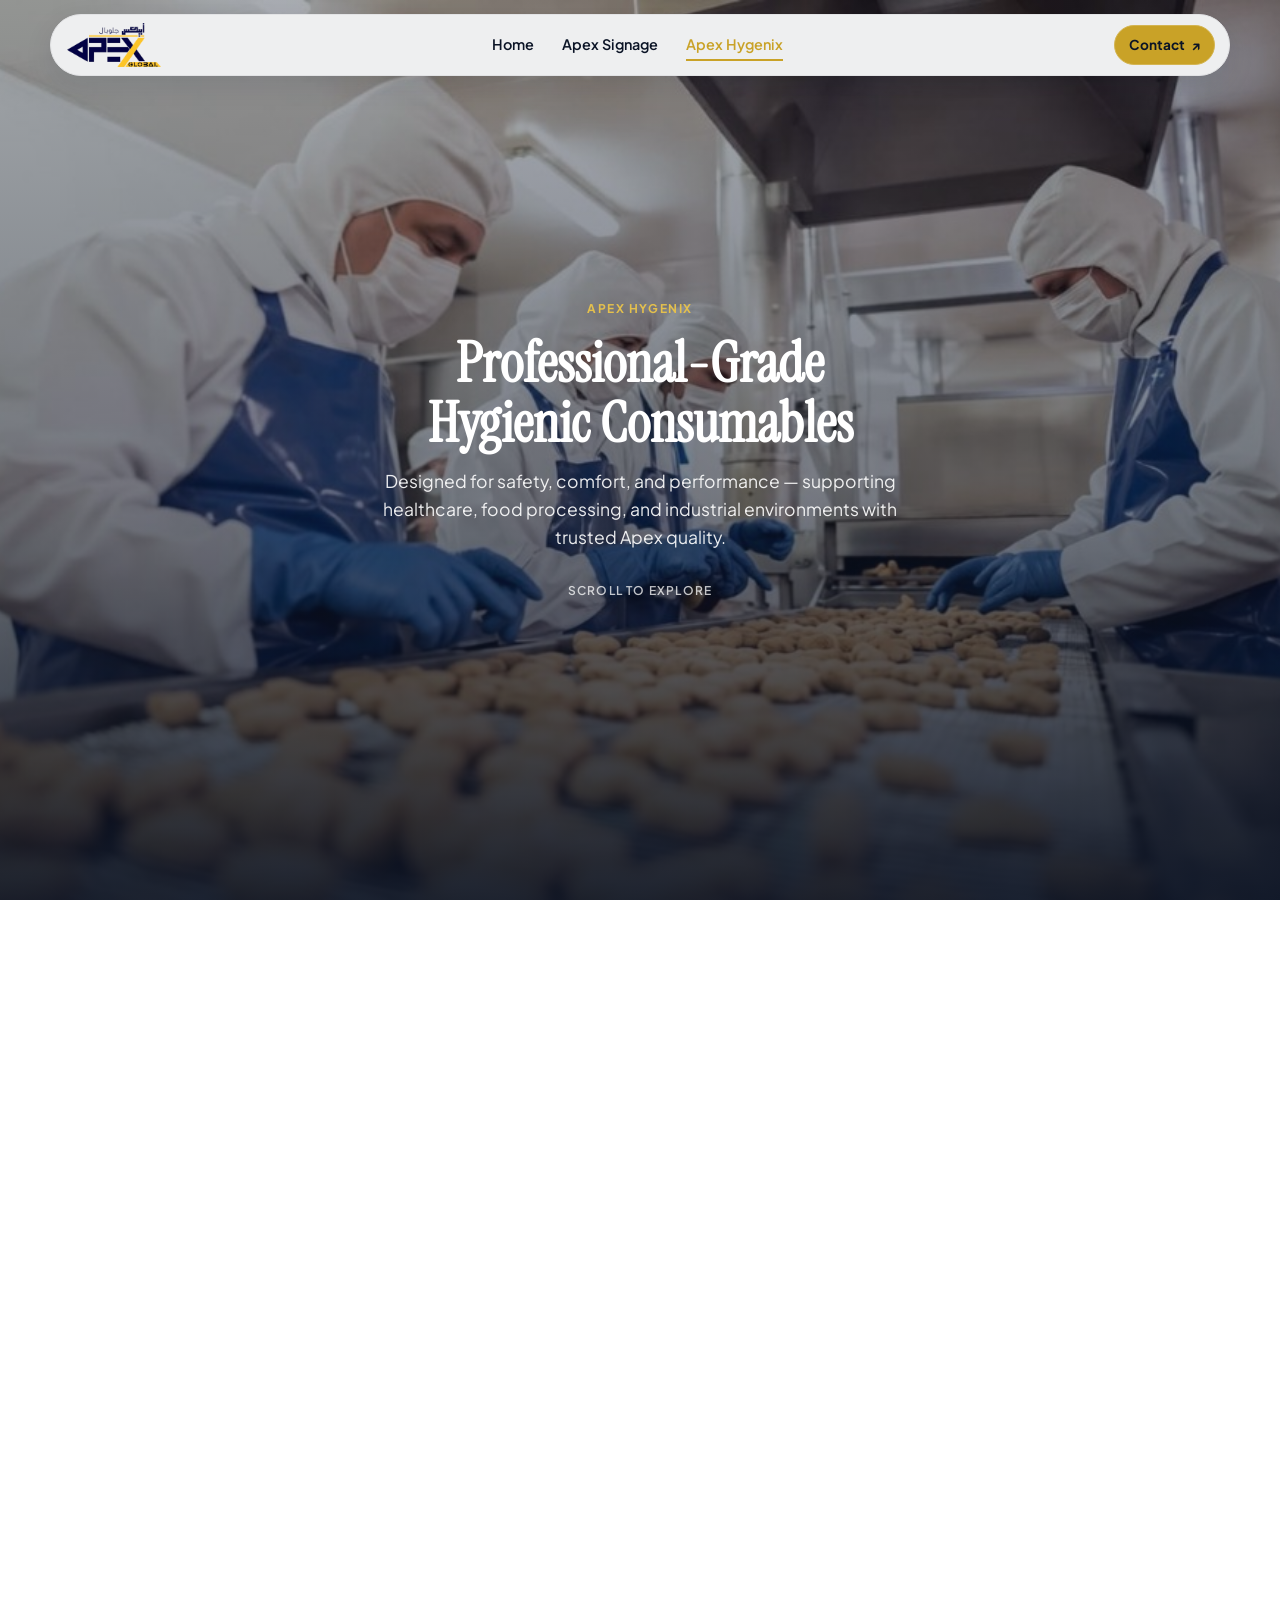
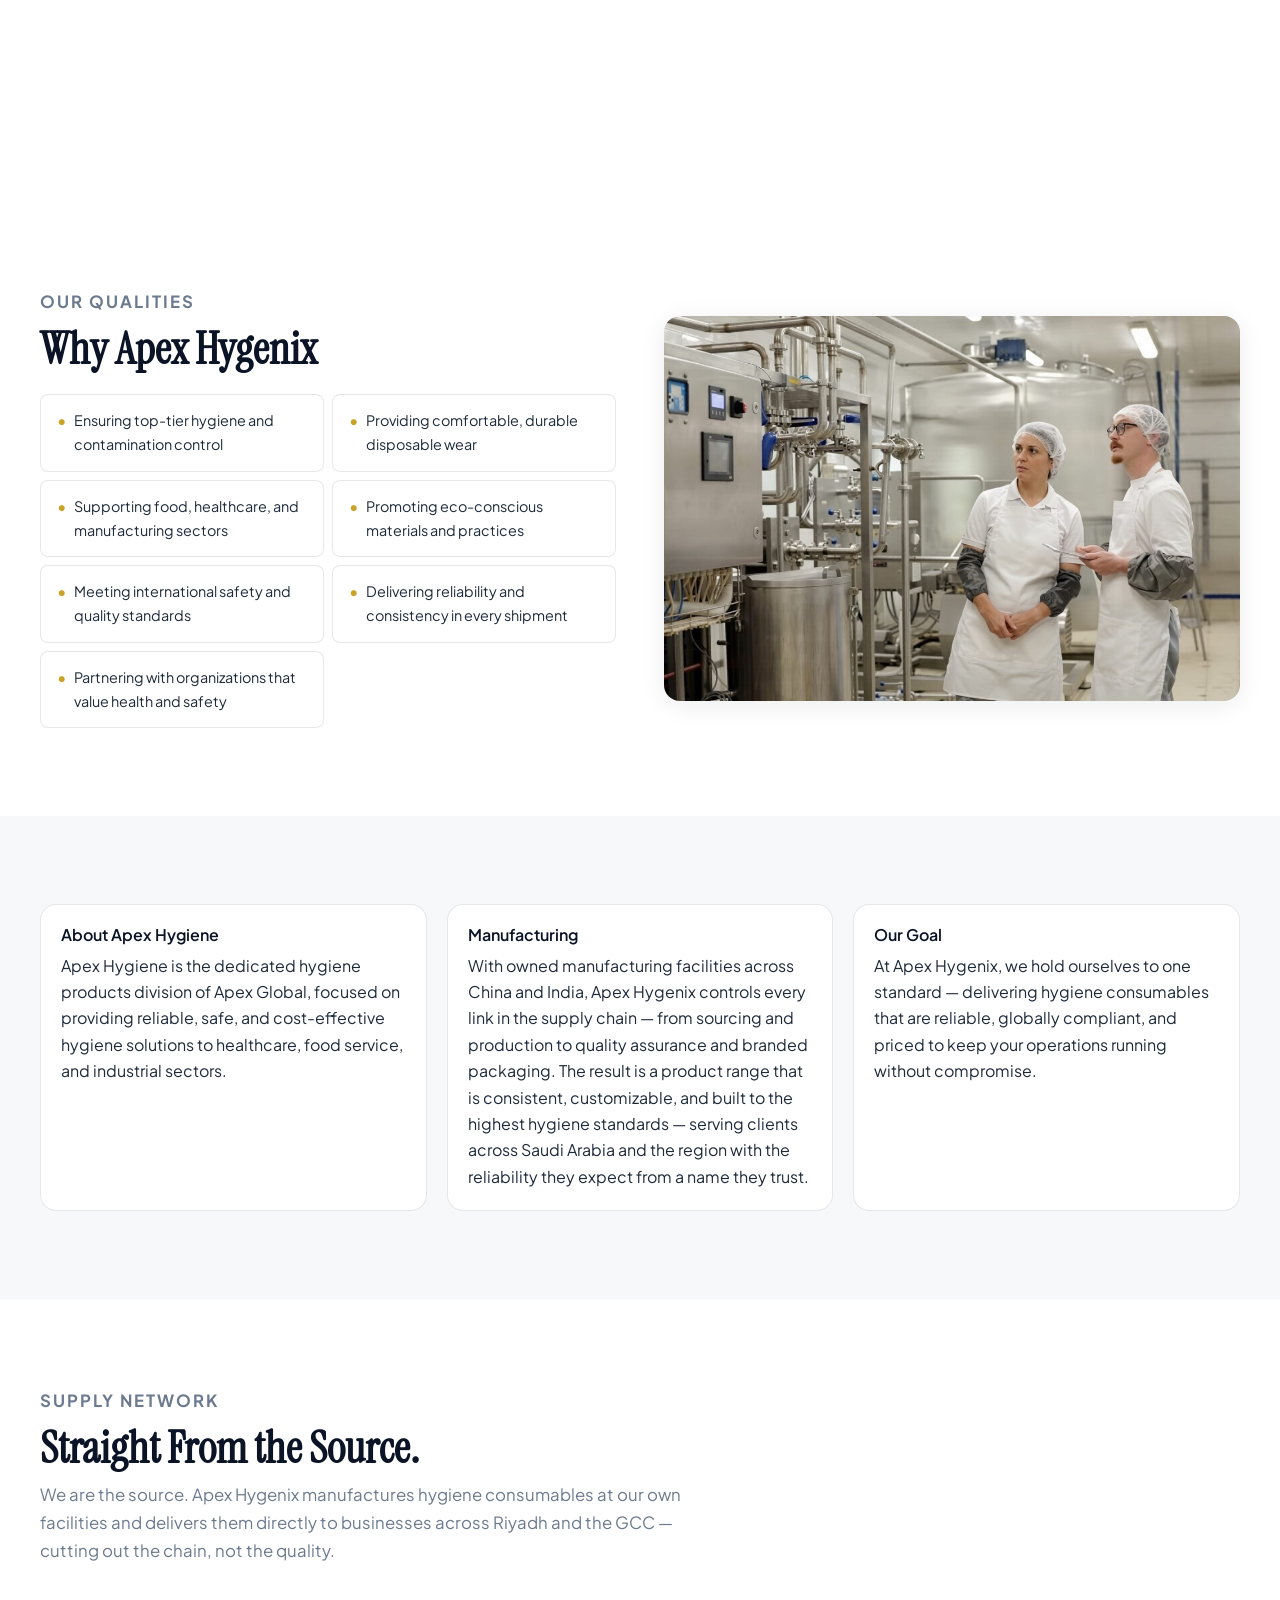
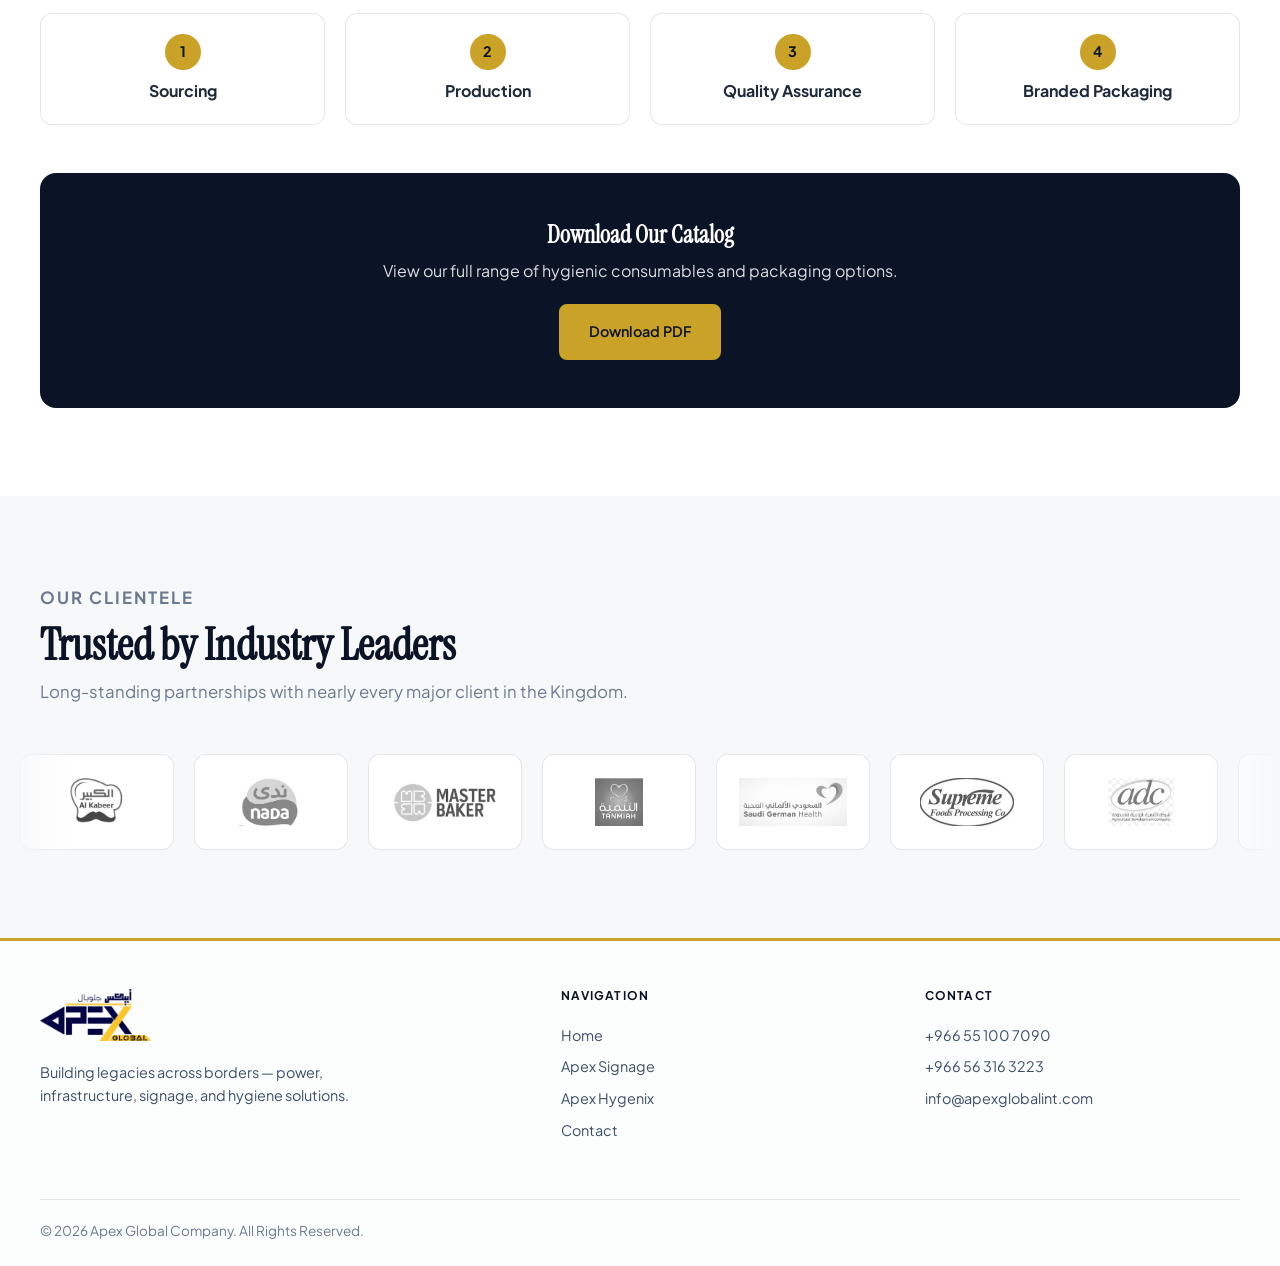
<file: hygenix.html>
<!DOCTYPE html>
<html lang="en">
<head>
  <meta charset="UTF-8">
  <meta name="viewport" content="width=device-width, initial-scale=1.0">
  <meta name="description" content="Apex Hygenix — Professional-grade hygienic consumables for healthcare, food processing, and industrial environments.">
  <title>Apex Hygenix — Apex Global</title>
  <link rel="icon" href="assets/brand/Logo-512-x-512-150x150.png" type="image/png">
  <link rel="preconnect" href="https://fonts.googleapis.com">
  <link rel="preconnect" href="https://fonts.gstatic.com" crossorigin>
  <link href="https://fonts.googleapis.com/css2?family=Instrument+Serif:ital@0;1&family=Plus+Jakarta+Sans:wght@400;500;600;700&display=swap" rel="stylesheet">
  <link rel="stylesheet" href="css/variables.css">
  <link rel="stylesheet" href="css/base.css">
  <link rel="stylesheet" href="css/components.css">
  <link rel="stylesheet" href="css/animations.css">
  <link rel="stylesheet" href="css/pages.css">
  <link rel="stylesheet" href="css/hero-transition.css">
</head>
<body data-page="hygenix">
  <a href="#main" class="skip-link">Skip to content</a>

  <header class="site-header" id="siteHeader">
    <div class="site-header__pill">
      <div class="site-header__pill-inner">
        <a href="index.html" class="logo" aria-label="Apex Global home">
          <img src="assets/brand/logo-transparent.png" alt="Apex Global" width="300" height="300">
        </a>
        <nav class="nav-desktop" aria-label="Main navigation">
          <a href="index.html" data-nav="home">Home</a>
          <a href="signage.html" data-nav="signage">Apex Signage</a>
          <a href="hygenix.html" data-nav="hygenix">Apex Hygenix</a>
        </nav>
        <a href="index.html#contact" class="header-cta">Contact <span aria-hidden="true">↗</span></a>
        <button class="nav-toggle" aria-label="Open menu" aria-expanded="false" aria-controls="mobile-nav">
          <span></span><span></span><span></span>
        </button>
      </div>
    </div>
    <nav id="mobile-nav" class="nav-mobile" aria-label="Mobile navigation">
      <a href="index.html" data-nav="home">Home</a>
      <a href="signage.html" data-nav="signage">Apex Signage</a>
      <a href="hygenix.html" data-nav="hygenix">Apex Hygenix</a>
      <a href="index.html#contact" data-nav="contact">Contact</a>
    </nav>
  </header>

  <main id="main">
    <div class="transition-root" id="transitionRoot">
      <div class="hero-stage">
        <section class="hero-scroll hero-scroll--image" aria-label="Introduction">
          <div class="hero-scroll__bg">
            <img src="assets/home/hygenix-division-1.png" alt="Apex Hygenix food processing hygiene">
          </div>
          <div class="hero-scroll__scrim" aria-hidden="true"></div>
          <div class="hero-scroll__inner">
            <p class="eyebrow hero-scroll__eyebrow">Apex Hygenix</p>
            <h1>Professional-Grade Hygienic Consumables</h1>
            <p class="hero-scroll__lead">Designed for safety, comfort, and performance — supporting healthcare, food processing, and industrial environments with trusted Apex quality.</p>
            <p class="hero-scroll__hint">Scroll to explore</p>
          </div>
        </section>
        <section class="section-two-overlay" aria-label="Our qualities preview">
          <div id="overlayInner" class="section-two-overlay__inner">
            <p class="eyebrow section-two-overlay__eyebrow">Our Qualities</p>
            <h2>
              <span class="overlay-reveal-line"><span class="overlay-reveal-text" style="--line-delay: 0ms">Why Apex Hygenix.</span></span>
            </h2>
            <p class="section-two-overlay__description">
              <span class="overlay-reveal-line"><span class="overlay-reveal-text" style="--line-delay: 80ms">Top-tier hygiene, durable disposable wear, and reliable supply for healthcare, food, and manufacturing sectors.</span></span>
            </p>
            <a href="#qualities" class="section-two-overlay__cta btn btn--primary">
              Explore our qualities <span aria-hidden="true">↓</span>
            </a>
          </div>
        </section>
      </div>
    </div>

    <section class="section" id="qualities">
      <div class="container">
        <div class="content-split">
          <div class="reveal">
            <header class="section-header" style="margin-bottom:var(--space-group);">
              <p class="eyebrow">Our Qualities</p>
              <h2>Why Apex Hygenix</h2>
            </header>
            <ul class="qualities-grid">
              <li>Ensuring top-tier hygiene and contamination control</li>
              <li>Providing comfortable, durable disposable wear</li>
              <li>Supporting food, healthcare, and manufacturing sectors</li>
              <li>Promoting eco-conscious materials and practices</li>
              <li>Meeting international safety and quality standards</li>
              <li>Delivering reliability and consistency in every shipment</li>
              <li>Partnering with organizations that value health and safety</li>
            </ul>
          </div>
          <div class="reveal">
            <img src="assets/home/hygenix-division-3.png" alt="Hygiene quality control in food manufacturing">
          </div>
        </div>
      </div>
    </section>

    <section class="section section--alt">
      <div class="container">
        <div class="info-cards reveal-stagger">
          <article class="info-card">
            <h3>About Apex Hygiene</h3>
            <p>Apex Hygiene is the dedicated hygiene products division of Apex Global, focused on providing reliable, safe, and cost-effective hygiene solutions to healthcare, food service, and industrial sectors.</p>
          </article>
          <article class="info-card">
            <h3>Manufacturing</h3>
            <p>With owned manufacturing facilities across China and India, Apex Hygenix controls every link in the supply chain — from sourcing and production to quality assurance and branded packaging. The result is a product range that is consistent, customizable, and built to the highest hygiene standards — serving clients across Saudi Arabia and the region with the reliability they expect from a name they trust.</p>
          </article>
          <article class="info-card">
            <h3>Our Goal</h3>
            <p>At Apex Hygenix, we hold ourselves to one standard — delivering hygiene consumables that are reliable, globally compliant, and priced to keep your operations running without compromise.</p>
          </article>
        </div>
      </div>
    </section>

    <section class="section">
      <div class="container reveal">
        <header class="section-header">
          <p class="eyebrow">Supply Network</p>
          <h2>Straight From the Source.</h2>
          <p>We are the source. Apex Hygenix manufactures hygiene consumables at our own facilities and delivers them directly to businesses across Riyadh and the GCC — cutting out the chain, not the quality.</p>
        </header>
        <div class="supply-steps">
          <div class="supply-step">
            <div class="step-num">1</div>
            <strong>Sourcing</strong>
          </div>
          <div class="supply-step">
            <div class="step-num">2</div>
            <strong>Production</strong>
          </div>
          <div class="supply-step">
            <div class="step-num">3</div>
            <strong>Quality Assurance</strong>
          </div>
          <div class="supply-step">
            <div class="step-num">4</div>
            <strong>Branded Packaging</strong>
          </div>
        </div>

        <div class="cta-banner" style="margin-top:var(--space-block);">
          <h3>Download Our Catalog</h3>
          <p>View our full range of hygienic consumables and packaging options.</p>
          <a href="assets/hygenix/Apex-Global-HYGENIC-CONSUMABLES-Catalogue-F4_compressed-1.pdf" class="btn btn--primary" target="_blank" rel="noopener">Download PDF</a>
        </div>
      </div>
    </section>

    <section class="section section--alt" id="clientele">
      <div class="container">
        <header class="section-header reveal">
          <p class="eyebrow">Our Clientele</p>
          <h2>Trusted by Industry Leaders</h2>
          <p>Long-standing partnerships with nearly every major client in the Kingdom.</p>
        </header>
      </div>
      <div class="clients-carousel">
        <div id="clients-grid" class="clients-carousel__track" aria-label="Client logos"></div>
      </div>
    </section>
  </main>

  <footer class="site-footer">
    <div class="container">
      <div class="footer-grid">
        <div class="footer-brand">
          <img src="assets/brand/logo-transparent.png" alt="Apex Global">
          <p>Building legacies across borders — power, infrastructure, signage, and hygiene solutions.</p>
        </div>
        <div class="footer-col">
          <h4>Navigation</h4>
          <a href="index.html">Home</a>
          <a href="signage.html">Apex Signage</a>
          <a href="hygenix.html">Apex Hygenix</a>
          <a href="index.html#contact">Contact</a>
        </div>
        <div class="footer-col">
          <h4>Contact</h4>
          <a href="tel:+966551007090">+966 55 100 7090</a>
          <a href="tel:+966563163223">+966 56 316 3223</a>
          <a href="mailto:info@apexglobalint.com">info@apexglobalint.com</a>
        </div>
      </div>
      <div class="footer-bottom">
        <p>&copy; 2026 Apex Global Company. All Rights Reserved.</p>
      </div>
    </div>
  </footer>

  <button class="scroll-top" aria-label="Scroll to top">↑</button>
  <script src="js/clients.js"></script>
  <script src="js/hero-transition.js"></script>
  <script src="js/main.js"></script>
</body>
</html>
</file>
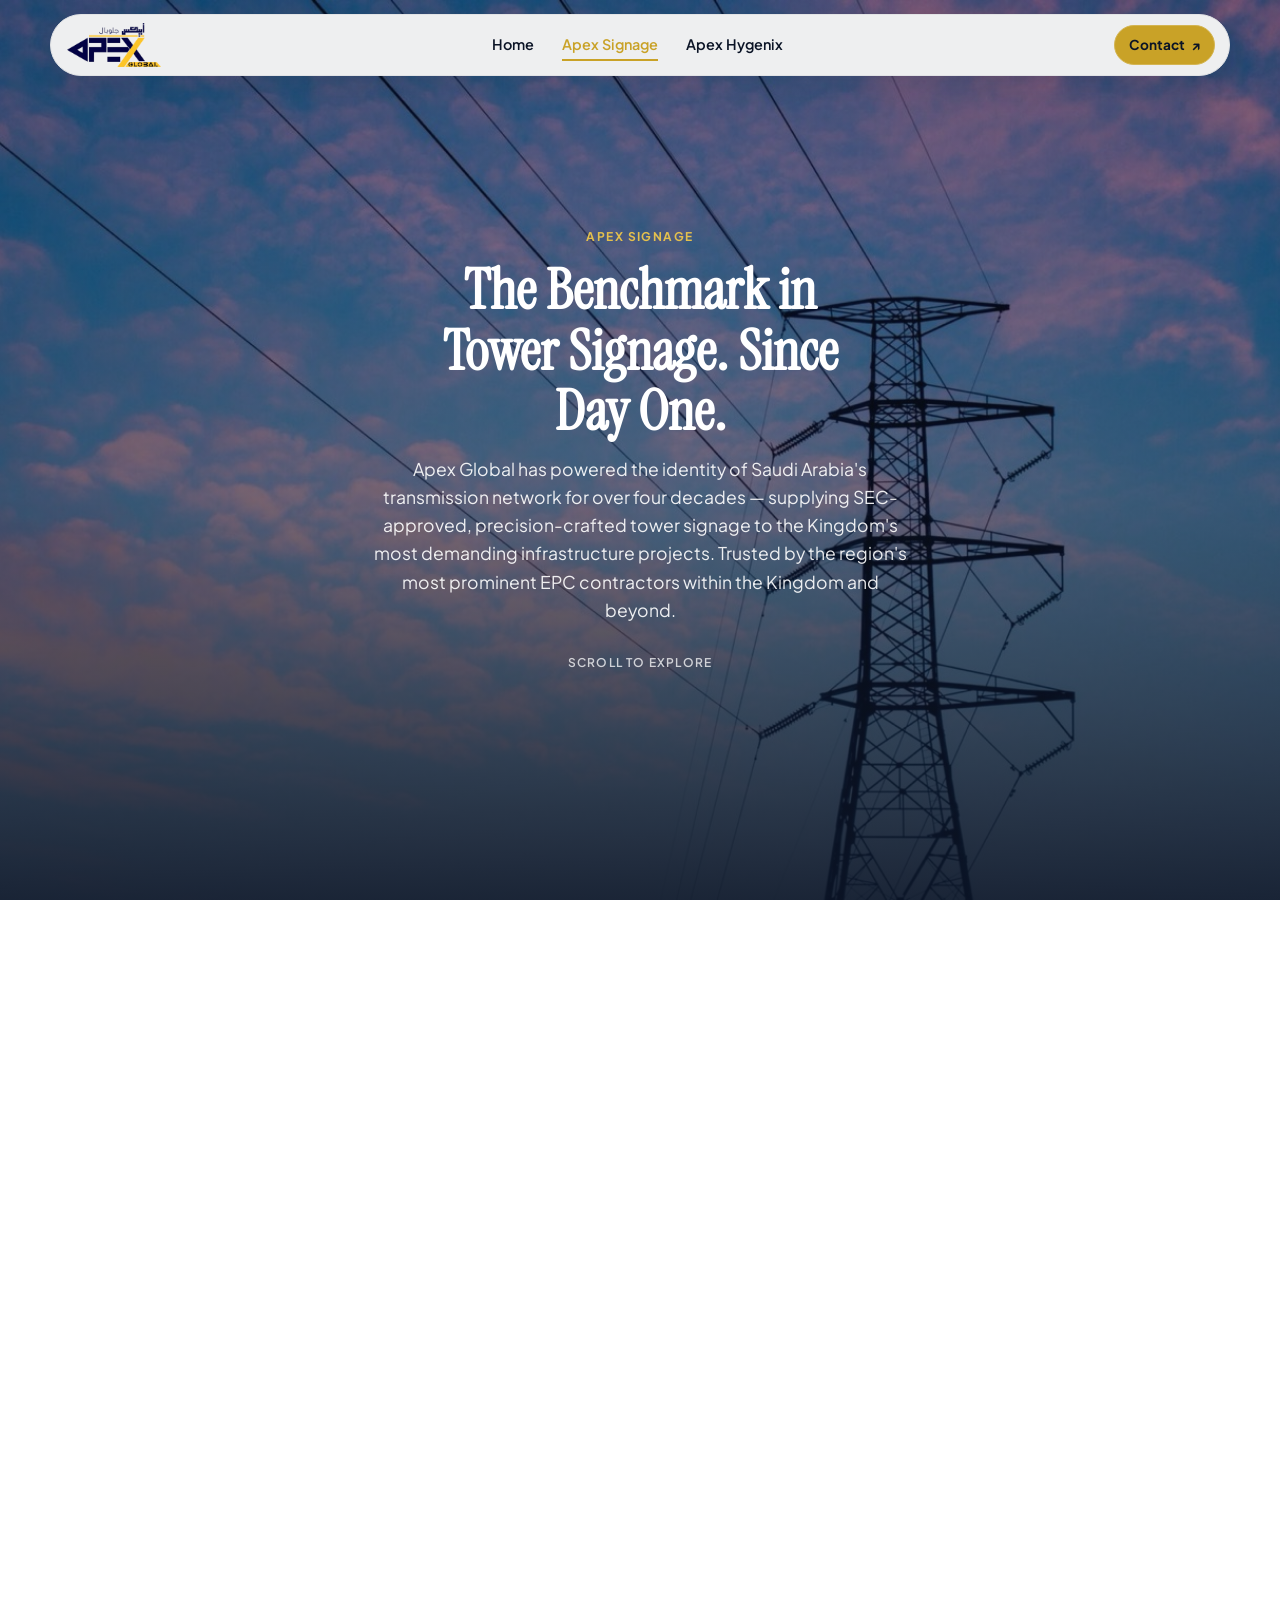
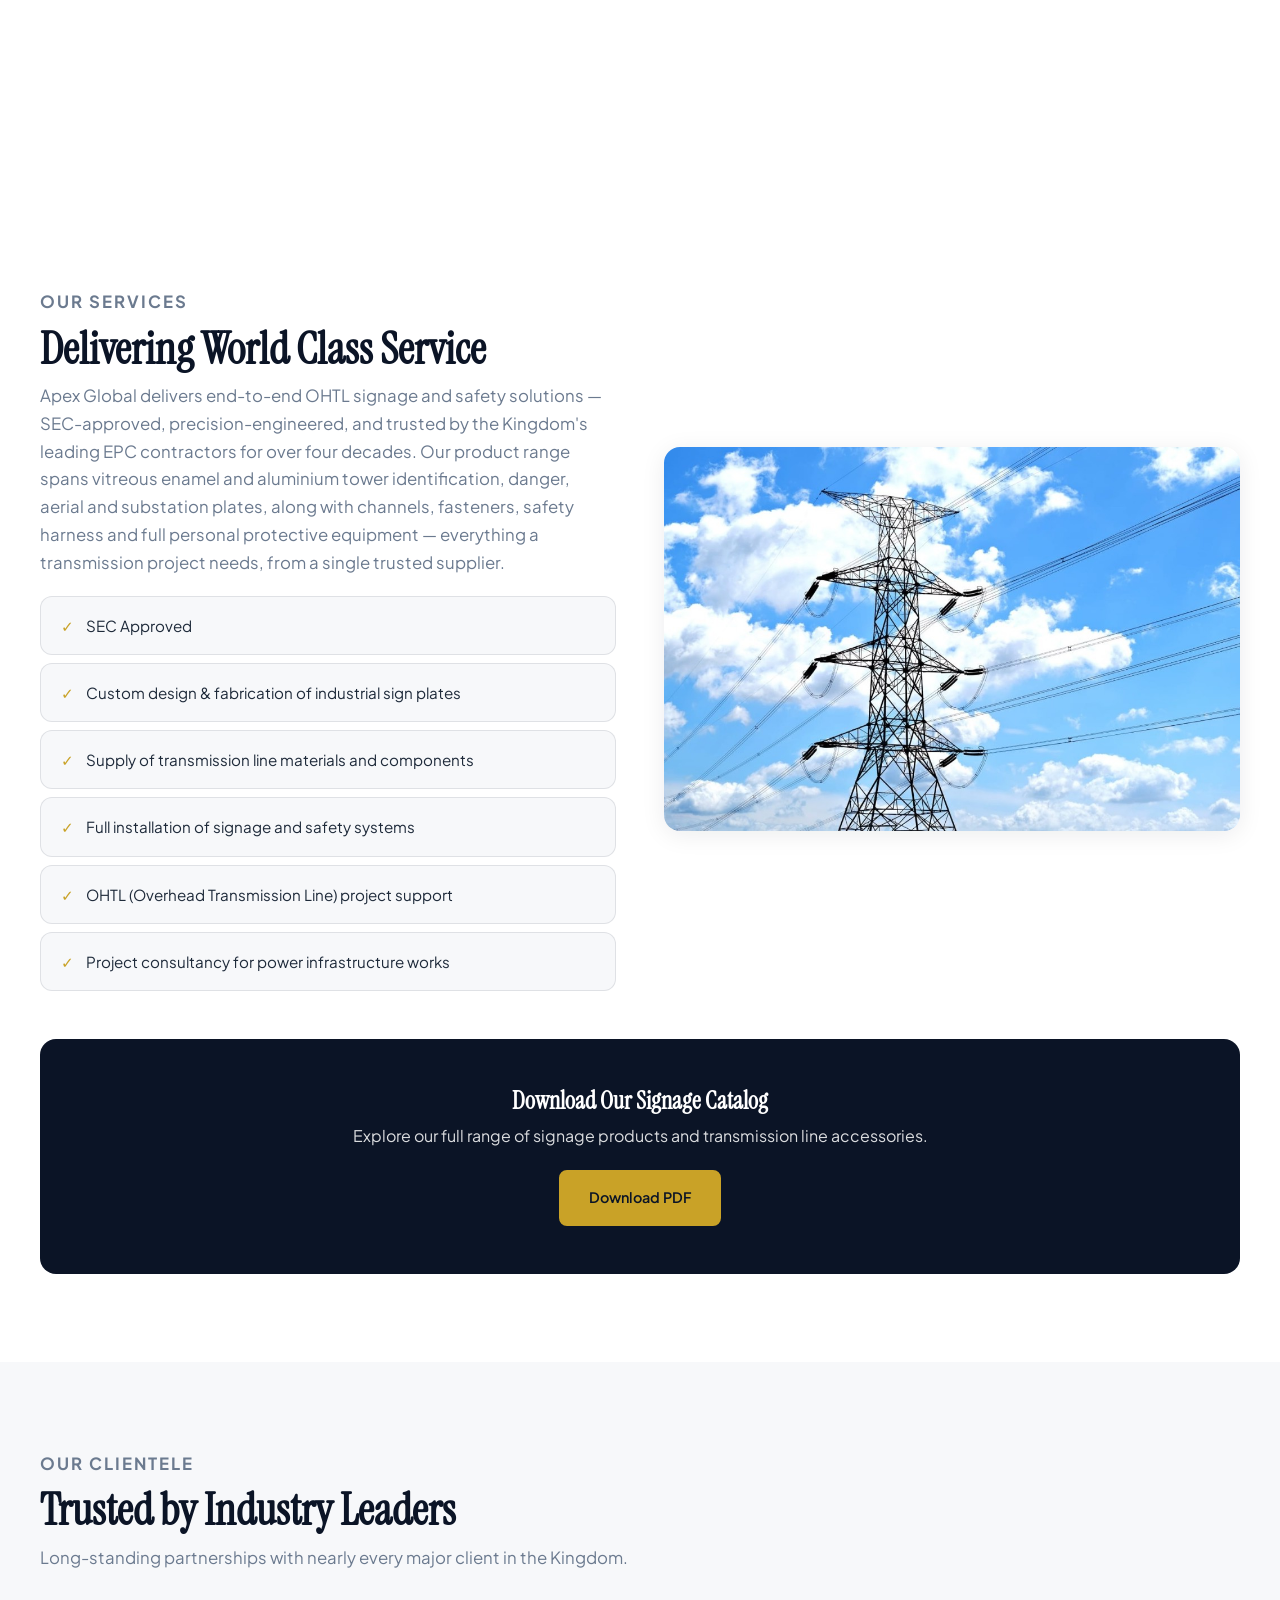
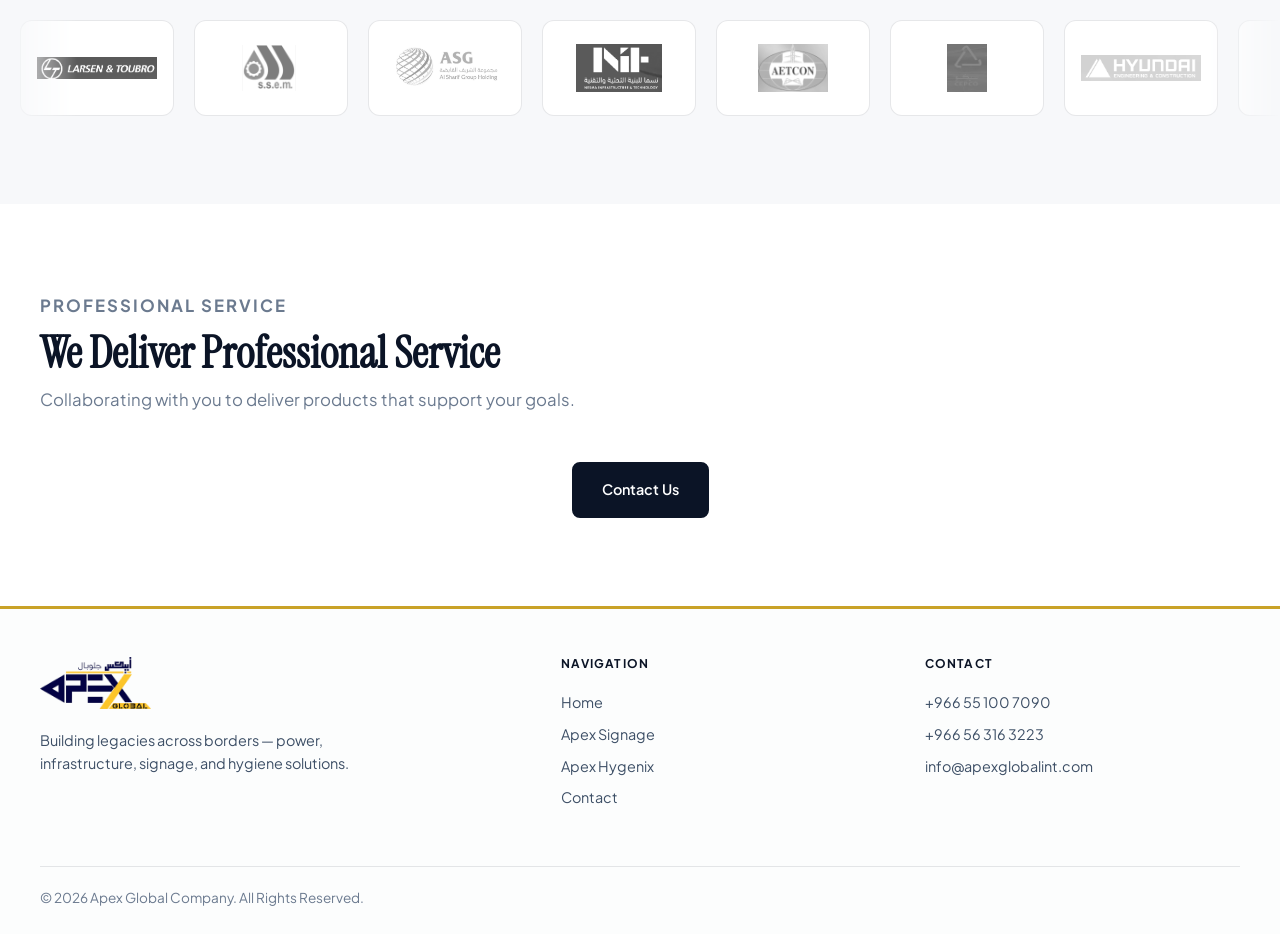
<file: signage.html>
<!DOCTYPE html>
<html lang="en">
<head>
  <meta charset="UTF-8">
  <meta name="viewport" content="width=device-width, initial-scale=1.0">
  <meta name="description" content="Apex Signage — Trusted corporate signage and transmission line solutions across Saudi Arabia.">
  <title>Apex Signage — Apex Global</title>
  <link rel="icon" href="assets/brand/Logo-512-x-512-150x150.png" type="image/png">
  <link rel="preconnect" href="https://fonts.googleapis.com">
  <link rel="preconnect" href="https://fonts.gstatic.com" crossorigin>
  <link href="https://fonts.googleapis.com/css2?family=Instrument+Serif:ital@0;1&family=Plus+Jakarta+Sans:wght@400;500;600;700&display=swap" rel="stylesheet">
  <link rel="stylesheet" href="css/variables.css">
  <link rel="stylesheet" href="css/base.css">
  <link rel="stylesheet" href="css/components.css">
  <link rel="stylesheet" href="css/animations.css">
  <link rel="stylesheet" href="css/pages.css">
  <link rel="stylesheet" href="css/hero-transition.css">
</head>
<body data-page="signage">
  <a href="#main" class="skip-link">Skip to content</a>

  <header class="site-header" id="siteHeader">
    <div class="site-header__pill">
      <div class="site-header__pill-inner">
        <a href="index.html" class="logo" aria-label="Apex Global home">
          <img src="assets/brand/logo-transparent.png" alt="Apex Global" width="300" height="300">
        </a>
        <nav class="nav-desktop" aria-label="Main navigation">
          <a href="index.html" data-nav="home">Home</a>
          <a href="signage.html" data-nav="signage">Apex Signage</a>
          <a href="hygenix.html" data-nav="hygenix">Apex Hygenix</a>
        </nav>
        <a href="index.html#contact" class="header-cta">Contact <span aria-hidden="true">↗</span></a>
        <button class="nav-toggle" aria-label="Open menu" aria-expanded="false" aria-controls="mobile-nav">
          <span></span><span></span><span></span>
        </button>
      </div>
    </div>
    <nav id="mobile-nav" class="nav-mobile" aria-label="Mobile navigation">
      <a href="index.html" data-nav="home">Home</a>
      <a href="signage.html" data-nav="signage">Apex Signage</a>
      <a href="hygenix.html" data-nav="hygenix">Apex Hygenix</a>
      <a href="index.html#contact" data-nav="contact">Contact</a>
    </nav>
  </header>

  <main id="main">
    <div class="transition-root" id="transitionRoot">
      <div class="hero-stage">
        <section class="hero-scroll hero-scroll--image" aria-label="Introduction">
          <div class="hero-scroll__bg">
            <img src="assets/home/signage-hero.jpeg" alt="Industrial power infrastructure">
          </div>
          <div class="hero-scroll__scrim" aria-hidden="true"></div>
          <div class="hero-scroll__inner">
            <p class="eyebrow hero-scroll__eyebrow">Apex Signage</p>
            <h1>The Benchmark in Tower Signage. Since Day One.</h1>
            <p class="hero-scroll__lead">Apex Global has powered the identity of Saudi Arabia's transmission network for over four decades — supplying SEC-approved, precision-crafted tower signage to the Kingdom's most demanding infrastructure projects. Trusted by the region's most prominent EPC contractors within the Kingdom and beyond.</p>
            <p class="hero-scroll__hint">Scroll to explore</p>
          </div>
        </section>
        <section class="section-two-overlay" aria-label="Our services preview">
          <div id="overlayInner" class="section-two-overlay__inner">
            <p class="eyebrow section-two-overlay__eyebrow">Our Services</p>
            <h2>
              <span class="overlay-reveal-line"><span class="overlay-reveal-text" style="--line-delay: 0ms">Delivering world class service.</span></span>
            </h2>
            <p class="section-two-overlay__description">
              <span class="overlay-reveal-line"><span class="overlay-reveal-text" style="--line-delay: 80ms">End-to-end industrial solutions — from custom signage and transmission materials to full OHTL support and consultancy.</span></span>
            </p>
            <a href="#services" class="section-two-overlay__cta btn btn--primary">
              Explore our services <span aria-hidden="true">↓</span>
            </a>
          </div>
        </section>
      </div>
    </div>

    <section class="section" id="services">
      <div class="container">
        <div class="content-split">
          <div class="reveal">
            <header class="section-header" style="margin-bottom:var(--space-group);">
              <p class="eyebrow">Our Services</p>
              <h2>Delivering World Class Service</h2>
              <p>Apex Global delivers end-to-end OHTL signage and safety solutions — SEC-approved, precision-engineered, and trusted by the Kingdom's leading EPC contractors for over four decades. Our product range spans vitreous enamel and aluminium tower identification, danger, aerial and substation plates, along with channels, fasteners, safety harness and full personal protective equipment — everything a transmission project needs, from a single trusted supplier.</p>
            </header>
            <ul class="services-list">
              <li>SEC Approved</li>
              <li>Custom design &amp; fabrication of industrial sign plates</li>
              <li>Supply of transmission line materials and components</li>
              <li>Full installation of signage and safety systems</li>
              <li>OHTL (Overhead Transmission Line) project support</li>
              <li>Project consultancy for power infrastructure works</li>
            </ul>
          </div>
          <div class="reveal">
            <img src="assets/home/signage-division-2.png" alt="Electrical transmission line infrastructure">
          </div>
        </div>

        <div class="cta-banner reveal">
          <h3>Download Our Signage Catalog</h3>
          <p>Explore our full range of signage products and transmission line accessories.</p>
          <a href="assets/docs/apex_global_signage.pdf" class="btn btn--primary" target="_blank" rel="noopener">Download PDF</a>
        </div>
      </div>
    </section>

    <section class="section section--alt" id="clientele">
      <div class="container">
        <header class="section-header reveal">
          <p class="eyebrow">Our Clientele</p>
          <h2>Trusted by Industry Leaders</h2>
          <p>Long-standing partnerships with nearly every major client in the Kingdom.</p>
        </header>
      </div>
      <div class="clients-carousel">
        <div id="clients-grid" class="clients-carousel__track" aria-label="Client logos"></div>
      </div>
    </section>

    <section class="section">
      <div class="container reveal">
        <header class="section-header">
          <p class="eyebrow">Professional Service</p>
          <h2>We Deliver Professional Service</h2>
          <p>Collaborating with you to deliver products that support your goals.</p>
        </header>
        <p style="text-align:center;">
          <a href="index.html#contact" class="btn btn--dark">Contact Us</a>
        </p>
      </div>
    </section>
  </main>

  <footer class="site-footer">
    <div class="container">
      <div class="footer-grid">
        <div class="footer-brand">
          <img src="assets/brand/logo-transparent.png" alt="Apex Global">
          <p>Building legacies across borders — power, infrastructure, signage, and hygiene solutions.</p>
        </div>
        <div class="footer-col">
          <h4>Navigation</h4>
          <a href="index.html">Home</a>
          <a href="signage.html">Apex Signage</a>
          <a href="hygenix.html">Apex Hygenix</a>
          <a href="index.html#contact">Contact</a>
        </div>
        <div class="footer-col">
          <h4>Contact</h4>
          <a href="tel:+966551007090">+966 55 100 7090</a>
          <a href="tel:+966563163223">+966 56 316 3223</a>
          <a href="mailto:info@apexglobalint.com">info@apexglobalint.com</a>
        </div>
      </div>
      <div class="footer-bottom">
        <p>&copy; 2026 Apex Global Company. All Rights Reserved.</p>
      </div>
    </div>
  </footer>

  <button class="scroll-top" aria-label="Scroll to top">↑</button>
  <script src="js/clients.js"></script>
  <script src="js/hero-transition.js"></script>
  <script src="js/main.js"></script>
</body>
</html>
</file>
<file: css/variables.css>
:root {
  --color-navy: #0b1426;
  --color-navy-light: #152238;
  --color-charcoal: #1e2a3a;
  --color-gold: #c9a227;
  --color-gold-light: #e4c04d;
  --color-white: #ffffff;
  --color-off-white: #f7f8fa;
  --color-muted: #6b7a8f;
  --color-border: rgba(11, 20, 38, 0.1);
  --color-border-light: rgba(255, 255, 255, 0.12);

  --color-header-glass: rgba(252, 253, 253, 0.65);
  --color-header-glass-scrolled: rgba(252, 253, 253, 0.82);
  --color-header-border: rgba(11, 20, 38, 0.06);
  --color-footer-bg: #fcfdfd;
  --color-footer-text: #3d4f66;
  --color-footer-heading: #0b1426;

  --font-sans: "Plus Jakarta Sans", system-ui, -apple-system, sans-serif;
  --font-serif: "Instrument Serif", Georgia, serif;
  --font-weight-heading: 600;

  --space-tight: 0.5rem;
  --space-group: 1.25rem;
  --space-block: 3rem;
  --space-section: 5.5rem;

  --radius-sm: 8px;
  --radius-md: 12px;
  --radius-lg: 16px;

  --shadow-sm: 0 2px 8px rgba(11, 20, 38, 0.06);
  --shadow-md: 0 4px 24px rgba(11, 20, 38, 0.08);
  --shadow-lg: 0 12px 40px rgba(11, 20, 38, 0.12);

  --header-height: 88px;
  --container: 1200px;
  --transition: 0.3s cubic-bezier(0.4, 0, 0.2, 1);
  --transition-fast: 0.2s cubic-bezier(0.4, 0, 0.2, 1);
}

@media (max-width: 768px) {
  :root {
    --space-section: 4rem;
    --space-block: 2rem;
    --header-height: 72px;
  }
}
</file>
<file: css/base.css>
*,
*::before,
*::after {
  box-sizing: border-box;
  margin: 0;
  padding: 0;
}

html {
  scroll-behavior: smooth;
}

@media (prefers-reduced-motion: reduce) {
  html {
    scroll-behavior: auto;
  }
}

body {
  font-family: var(--font-sans);
  font-size: 1rem;
  line-height: 1.65;
  color: var(--color-charcoal);
  background: var(--color-white);
  -webkit-font-smoothing: antialiased;
}

img {
  max-width: 100%;
  height: auto;
  display: block;
}

a {
  color: inherit;
  text-decoration: none;
}

ul {
  list-style: none;
}

button,
input,
textarea {
  font: inherit;
  color: inherit;
}

.skip-link {
  position: absolute;
  top: -100%;
  left: 1rem;
  z-index: 9999;
  padding: 0.75rem 1rem;
  background: var(--color-gold);
  color: var(--color-navy);
  border-radius: var(--radius-sm);
  font-weight: 600;
}

.skip-link:focus {
  top: 1rem;
}

.container {
  width: min(100% - 2rem, var(--container));
  margin-inline: auto;
}

.section {
  padding-block: var(--space-section);
}

#contact {
  scroll-margin-top: calc(var(--header-height) + 16px);
}

.section--alt {
  background: var(--color-off-white);
}

.section--dark {
  background: var(--color-navy);
  color: var(--color-white);
}

.eyebrow {
  font-size: 0.75rem;
  font-weight: 700;
  letter-spacing: 0.12em;
  text-transform: uppercase;
  color: var(--color-gold);
}

.section--dark .eyebrow {
  color: var(--color-gold-light);
}

.section-header {
  max-width: 42rem;
  margin-bottom: var(--space-block);
}

.section-header .eyebrow {
  margin-bottom: var(--space-tight);
}

.section-header h2 {
  font-family: var(--font-serif);
  font-size: clamp(2rem, 4vw, 2.75rem);
  font-weight: var(--font-weight-heading);
  line-height: 1.15;
  color: var(--color-navy);
  margin-bottom: var(--space-tight);
}

.section--dark .section-header h2 {
  color: var(--color-white);
}

.section-header p {
  color: var(--color-muted);
  font-size: 1.05rem;
}

.section--dark .section-header p {
  color: rgba(255, 255, 255, 0.75);
}

h1,
h2,
h3,
h4 {
  font-family: var(--font-serif);
  font-weight: var(--font-weight-heading);
  line-height: 1.2;
  font-synthesis: weight;
}
</file>
<file: css/components.css>
/* Header — pill nav (shared on all pages) */
.site-header {
  position: fixed;
  top: 0;
  left: 0;
  right: 0;
  z-index: 1000;
  height: auto;
  min-height: var(--header-height);
  display: block;
  background: transparent;
  border: none;
  box-shadow: none;
  pointer-events: none;
}

.site-header__pill {
  width: min(1180px, calc(100% - 32px));
  margin: 14px auto 0;
  padding: 0;
  pointer-events: auto;
}

.site-header__pill-inner {
  padding: 8px 14px 8px 16px;
  border-radius: 999px;
  border: 1px solid color-mix(in srgb, var(--color-navy) 12%, white);
  background: color-mix(in srgb, #fcfdfd 94%, var(--color-navy));
  box-shadow: 0 10px 28px rgba(11, 20, 38, 0.1);
  backdrop-filter: blur(14px);
  -webkit-backdrop-filter: blur(14px);
  display: flex;
  align-items: center;
  justify-content: space-between;
  gap: 14px;
  transition: box-shadow var(--transition);
}

.site-header.is-scrolled .site-header__pill-inner {
  box-shadow: 0 12px 32px rgba(11, 20, 38, 0.14);
}

.site-header .logo {
  display: inline-flex;
  align-items: center;
  flex-shrink: 0;
  background: transparent;
}

.site-header .logo img {
  height: 44px;
  width: auto;
  background: transparent;
}

.site-header .nav-desktop {
  flex: 1;
  justify-content: center;
  gap: clamp(14px, 2.2vw, 28px);
}

.site-header .header-cta {
  display: inline-flex;
  align-items: center;
  gap: 6px;
  padding: 8px 14px;
  border-radius: 999px;
  font-size: 0.85rem;
  font-weight: 700;
  white-space: nowrap;
  flex-shrink: 0;
  color: var(--color-navy) !important;
  background: var(--color-gold);
  border: 1px solid color-mix(in srgb, var(--color-gold) 80%, white);
}

.site-header .header-cta:hover {
  background: var(--color-gold-light);
  color: var(--color-navy) !important;
}

.site-header .header-cta::after {
  display: none;
}

.footer-brand img {
  height: 52px;
  width: auto;
  margin-bottom: var(--space-group);
  background: transparent;
}

.nav-desktop {
  display: flex;
  align-items: center;
  gap: 2rem;
}

.nav-desktop a {
  font-size: 0.9rem;
  font-weight: 600;
  color: var(--color-navy);
  position: relative;
  padding-block: 0.25rem;
}

.nav-desktop a:hover,
.nav-desktop a.is-active {
  color: var(--color-gold);
}

.nav-desktop a::after {
  content: "";
  position: absolute;
  bottom: 0;
  left: 50%;
  width: 0;
  height: 2px;
  background: var(--color-gold);
  transition:
    width var(--transition-fast),
    left var(--transition-fast);
}

.nav-desktop a:hover::after,
.nav-desktop a.is-active::after {
  width: 100%;
  left: 0;
}

.nav-toggle {
  display: none;
  flex-direction: column;
  gap: 5px;
  background: none;
  border: none;
  cursor: pointer;
  padding: 0.5rem;
}

.nav-toggle span {
  display: block;
  width: 24px;
  height: 2px;
  background: var(--color-navy);
  transition: var(--transition-fast);
}

.nav-mobile {
  display: none;
  position: fixed;
  inset: 0;
  top: 72px;
  pointer-events: auto;
  background: var(--color-header-glass-scrolled);
  backdrop-filter: blur(24px) saturate(160%);
  -webkit-backdrop-filter: blur(24px) saturate(160%);
  padding: 2rem;
  flex-direction: column;
  gap: 1.5rem;
  z-index: 999;
  border-top: 1px solid var(--color-header-border);
  box-shadow: var(--shadow-lg);
}

.nav-mobile.is-open {
  display: flex;
}

.nav-mobile a {
  font-size: 1.25rem;
  font-weight: 600;
  color: var(--color-navy);
  padding: 0.5rem 0;
  border-bottom: 1px solid var(--color-border);
}

@media (max-width: 768px) {
  .site-header__pill {
    width: calc(100% - 20px);
  }

  .site-header__pill-inner {
    border-radius: 16px;
    flex-wrap: wrap;
  }

  .site-header .header-cta {
    display: none;
  }

  .nav-desktop {
    display: none;
  }

  .nav-toggle {
    display: flex;
  }
}

/* Buttons */
.btn {
  display: inline-flex;
  align-items: center;
  justify-content: center;
  gap: 0.5rem;
  padding: 0.875rem 1.75rem;
  font-size: 0.9rem;
  font-weight: 600;
  border-radius: var(--radius-sm);
  border: 2px solid transparent;
  cursor: pointer;
  transition:
    transform var(--transition-fast),
    box-shadow var(--transition-fast),
    background var(--transition-fast),
    color var(--transition-fast);
}

.btn:hover {
  transform: translateY(-2px);
  box-shadow: var(--shadow-md);
}

.btn:active {
  transform: scale(0.98);
}

.btn--primary {
  background: var(--color-gold);
  color: var(--color-navy);
  border-color: var(--color-gold);
}

.btn--primary:hover {
  background: var(--color-gold-light);
  border-color: var(--color-gold-light);
}

.btn--outline {
  background: transparent;
  color: var(--color-white);
  border-color: rgba(255, 255, 255, 0.6);
}

.btn--outline:hover {
  background: rgba(255, 255, 255, 0.1);
  border-color: var(--color-white);
}

.btn--dark {
  background: var(--color-navy);
  color: var(--color-white);
  border-color: var(--color-navy);
}

.btn--dark:hover {
  background: var(--color-navy-light);
}

/* Cards */
.card {
  background: var(--color-white);
  border-radius: var(--radius-lg);
  border: 1px solid var(--color-border);
  box-shadow: var(--shadow-sm);
  padding: var(--space-group);
  transition:
    transform var(--transition-fast),
    box-shadow var(--transition-fast);
}

.card:hover {
  transform: translateY(-2px);
  box-shadow: var(--shadow-md);
}

.card h3 {
  font-size: 1.25rem;
  color: var(--color-navy);
  margin-bottom: var(--space-tight);
}

.card p {
  color: var(--color-muted);
  font-size: 0.95rem;
}

/* Footer — light slate, distinct from header & dark sections */
.site-footer {
  background: var(--color-footer-bg);
  color: var(--color-footer-text);
  padding-block: var(--space-block) 1.5rem;
  border-top: 3px solid var(--color-gold);
}

.footer-grid {
  display: grid;
  grid-template-columns: 1.5fr 1fr 1fr;
  gap: var(--space-block);
  margin-bottom: var(--space-block);
}


.footer-brand p {
  font-size: 0.9rem;
  max-width: 22rem;
  line-height: 1.6;
  color: var(--color-footer-text);
}

.footer-col h4 {
  font-family: var(--font-sans);
  font-size: 0.75rem;
  font-weight: 700;
  letter-spacing: 0.1em;
  text-transform: uppercase;
  color: var(--color-footer-heading);
  margin-bottom: var(--space-group);
}

.footer-col a,
.footer-col p {
  display: block;
  font-size: 0.9rem;
  margin-bottom: 0.5rem;
  color: var(--color-footer-text);
  transition: color var(--transition-fast);
}

.footer-col a:hover {
  color: var(--color-gold);
}

.footer-bottom {
  padding-top: var(--space-group);
  border-top: 1px solid var(--color-border);
  color: var(--color-muted);
  display: flex;
  flex-wrap: wrap;
  justify-content: space-between;
  gap: 1rem;
  font-size: 0.85rem;
}

.scroll-top {
  position: fixed;
  bottom: 1.5rem;
  right: 1.5rem;
  width: 44px;
  height: 44px;
  border-radius: 50%;
  background: var(--color-gold);
  color: var(--color-navy);
  border: none;
  cursor: pointer;
  display: flex;
  align-items: center;
  justify-content: center;
  box-shadow: var(--shadow-md);
  opacity: 0;
  visibility: hidden;
  transform: translateY(12px);
  transition:
    opacity var(--transition),
    visibility var(--transition),
    transform var(--transition);
  z-index: 100;
}

.scroll-top.is-visible {
  opacity: 1;
  visibility: visible;
  transform: translateY(0);
}

@media (max-width: 768px) {
  .footer-grid {
    grid-template-columns: 1fr;
    gap: 2rem;
  }
}
</file>
<file: css/animations.css>
@keyframes fadeUp {
  from {
    opacity: 0;
    transform: translateY(20px);
  }
  to {
    opacity: 1;
    transform: translateY(0);
  }
}

@keyframes fadeIn {
  from {
    opacity: 0;
  }
  to {
    opacity: 1;
  }
}

.reveal {
  opacity: 0;
  transform: translateY(16px);
  transition:
    opacity 0.5s cubic-bezier(0.4, 0, 0.2, 1),
    transform 0.5s cubic-bezier(0.4, 0, 0.2, 1);
}

.reveal.is-visible {
  opacity: 1;
  transform: translateY(0);
}

.reveal-stagger > * {
  opacity: 0;
  transform: translateY(12px);
  transition:
    opacity 0.45s cubic-bezier(0.4, 0, 0.2, 1),
    transform 0.45s cubic-bezier(0.4, 0, 0.2, 1);
}

.reveal-stagger.is-visible > *:nth-child(1) {
  transition-delay: 0ms;
}
.reveal-stagger.is-visible > *:nth-child(2) {
  transition-delay: 80ms;
}
.reveal-stagger.is-visible > *:nth-child(3) {
  transition-delay: 160ms;
}
.reveal-stagger.is-visible > *:nth-child(4) {
  transition-delay: 240ms;
}
.reveal-stagger.is-visible > *:nth-child(5) {
  transition-delay: 320ms;
}
.reveal-stagger.is-visible > *:nth-child(6) {
  transition-delay: 400ms;
}

.reveal-stagger.is-visible > * {
  opacity: 1;
  transform: translateY(0);
}

@media (prefers-reduced-motion: reduce) {
  .reveal,
  .reveal-stagger > * {
    opacity: 1;
    transform: none;
    transition: none;
  }
}
</file>
<file: css/pages.css>
/* Values grid */
.values-grid {
  display: grid;
  grid-template-columns: repeat(3, 1fr);
  gap: var(--space-group);
}

.value-card {
  padding: var(--space-group);
  border-radius: var(--radius-lg);
  background: var(--color-white);
  border: 1px solid var(--color-border);
}

.value-card h3 {
  font-family: var(--font-sans);
  font-size: 0.8rem;
  font-weight: var(--font-weight-heading);
  letter-spacing: 0.08em;
  text-transform: uppercase;
  color: var(--color-gold);
  margin-bottom: var(--space-tight);
}

.value-card p {
  font-size: 0.95rem;
  color: var(--color-muted);
  line-height: 1.6;
}

/* Expertise */
.expertise-grid {
  display: grid;
  grid-template-columns: repeat(3, 1fr);
  gap: var(--space-group);
}

.expertise-card {
  text-align: center;
  padding: var(--space-group);
}

.expertise-card .icon {
  width: 48px;
  height: 48px;
  margin: 0 auto var(--space-group);
  border-radius: 50%;
  background: rgba(201, 162, 39, 0.15);
  display: flex;
  align-items: center;
  justify-content: center;
  font-size: 1.25rem;
}

.expertise-card h3 {
  font-family: var(--font-sans);
  font-size: 1rem;
  font-weight: var(--font-weight-heading);
  color: var(--color-navy);
  margin-bottom: var(--space-tight);
}

/* Stats */
.stats-row {
  display: grid;
  grid-template-columns: repeat(2, 1fr);
  gap: var(--space-group);
  margin-top: var(--space-block);
}

.stat-item {
  text-align: center;
  padding: var(--space-group);
  background: rgba(255, 255, 255, 0.06);
  border-radius: var(--radius-lg);
  border: 1px solid var(--color-border-light);
}

.stat-item .number {
  font-family: var(--font-serif);
  font-size: clamp(2.5rem, 5vw, 3.5rem);
  color: var(--color-gold-light);
  line-height: 1;
  margin-bottom: var(--space-tight);
  font-variant-numeric: tabular-nums;
}

.stat-item .label {
  font-size: 0.9rem;
  color: rgba(255, 255, 255, 0.75);
}

/* Divisions */
.divisions-grid {
  display: grid;
  grid-template-columns: repeat(2, 1fr);
  gap: var(--space-group);
}

.division-card {
  position: relative;
  border-radius: var(--radius-lg);
  overflow: hidden;
  min-height: 320px;
  display: flex;
  flex-direction: column;
  justify-content: flex-end;
  border: 1px solid var(--color-border);
}

.division-card__media {
  position: absolute;
  inset: 0;
  display: grid;
}

.division-card__media--duo {
  grid-template-columns: 1fr 1fr;
}

.division-card__media--trio {
  grid-template-columns: 1fr 1fr;
  grid-template-rows: 1fr 1fr;
}

.division-card__media--trio img:first-child {
  grid-column: 1 / -1;
}

.division-card__media img,
.division-card > img {
  position: relative;
  inset: auto;
  width: 100%;
  height: 100%;
  object-fit: cover;
  transition: transform 0.5s ease;
}

.division-card:hover .division-card__media img,
.division-card:hover > img {
  transform: scale(1.04);
}

.division-card .overlay {
  position: absolute;
  inset: 0;
  background: linear-gradient(to top, rgba(11, 20, 38, 0.92) 0%, transparent 60%);
}

.division-card--clear .content {
  background: linear-gradient(to top, rgba(11, 20, 38, 0.88) 0%, rgba(11, 20, 38, 0.45) 55%, transparent 100%);
}

.division-card .content {
  position: relative;
  z-index: 1;
  padding: var(--space-group);
  color: var(--color-white);
}

.division-card h3 {
  font-size: 1.5rem;
  margin-bottom: var(--space-tight);
}

.division-card p {
  font-size: 0.9rem;
  opacity: 0.9;
  margin-bottom: var(--space-group);
}

/* About */
.about-grid {
  display: grid;
  grid-template-columns: 1fr;
  gap: var(--space-block);
  align-items: start;
}

.founder-card {
  background: var(--color-white);
  border-radius: var(--radius-lg);
  padding: var(--space-group);
  border: 1px solid var(--color-border);
  border-left: 4px solid var(--color-gold);
}

.founder-card__title {
  font-family: var(--font-serif);
  font-size: 1.35rem;
  font-weight: var(--font-weight-heading);
  color: var(--color-navy);
  margin: 0 0 var(--space-group);
}

.founder-card blockquote {
  font-size: 1rem;
  line-height: 1.7;
  color: var(--color-muted);
  margin: 0 0 var(--space-group);
  font-style: italic;
}

.founder-card blockquote p {
  margin: 0;
}

.founder-card blockquote p + p {
  margin-top: 1rem;
}

.founder-card cite {
  font-style: normal;
  font-weight: 700;
  color: var(--color-navy);
  font-size: 0.95rem;
}

.founder-card cite span {
  display: block;
  font-weight: 500;
  color: var(--color-muted);
  font-size: 0.85rem;
  margin-top: 0.25rem;
}

.culture-grid {
  display: grid;
  grid-template-columns: repeat(3, 1fr);
  gap: var(--space-group);
  margin-top: var(--space-block);
}

.culture-item {
  text-align: center;
  padding: var(--space-group);
  background: var(--color-white);
  border-radius: var(--radius-md);
  border: 1px solid var(--color-border);
  transition: transform var(--transition-fast);
}

.culture-item:hover {
  transform: translateY(-2px);
}

.culture-item strong {
  display: block;
  font-family: var(--font-sans);
  font-size: 0.9rem;
  color: var(--color-navy);
  margin-top: var(--space-tight);
}

/* Clientele */
.clients-carousel {
  overflow: hidden;
  width: 100%;
  margin-top: var(--space-group);
  mask-image: linear-gradient(
    to right,
    transparent,
    #000 6%,
    #000 94%,
    transparent
  );
}

.clients-carousel__track {
  display: flex;
  width: max-content;
  gap: var(--space-group);
  padding-inline: var(--space-group);
  will-change: transform;
}

.clients-carousel__track.is-animating {
  animation: clients-marquee-right var(--carousel-duration, 45s) linear infinite;
}

.clients-carousel__track.is-animating:hover {
  animation-play-state: paused;
}

@keyframes clients-marquee-right {
  from {
    transform: translateX(-50%);
  }
  to {
    transform: translateX(0);
  }
}

.client-logo {
  flex: 0 0 154px;
  width: 154px;
  aspect-ratio: 16/10;
  background: var(--color-white);
  border-radius: var(--radius-md);
  border: 1px solid var(--color-border);
  padding: 1rem;
  display: flex;
  align-items: center;
  justify-content: center;
  transition:
    transform var(--transition-fast),
    box-shadow var(--transition-fast);
}

.client-logo img {
  max-height: 48px;
  width: auto;
  object-fit: contain;
  filter: grayscale(100%);
  opacity: 0.75;
  transition:
    filter var(--transition),
    opacity var(--transition);
}

.client-logo:hover {
  transform: translateY(-2px);
  box-shadow: var(--shadow-sm);
}

.client-logo:hover img {
  filter: grayscale(0%);
  opacity: 1;
}

@media (prefers-reduced-motion: reduce) {
  .clients-carousel {
    mask-image: none;
    overflow-x: auto;
  }

  .clients-carousel__track {
    animation: none !important;
    flex-wrap: wrap;
    width: min(100% - 2rem, var(--container));
    margin-inline: auto;
    justify-content: center;
  }

  .client-logo {
    flex: 0 1 140px;
    width: auto;
  }
}

/* Contact */
.contact-grid {
  display: grid;
  grid-template-columns: 1fr 1.2fr;
  gap: var(--space-block);
  align-items: start;
}

.contact-info {
  display: flex;
  flex-direction: column;
  gap: var(--space-group);
}

.contact-item {
  display: flex;
  gap: 1rem;
  align-items: flex-start;
}

.contact-item p {
  margin: 0;
}

.contact-item p + p {
  margin-top: 0.35rem;
}

.contact-item .icon {
  width: 44px;
  height: 44px;
  border-radius: 50%;
  background: rgba(201, 162, 39, 0.15);
  display: flex;
  align-items: center;
  justify-content: center;
  flex-shrink: 0;
  color: var(--color-gold);
  font-size: 1.1rem;
}

.contact-form {
  background: var(--color-white);
  padding: 0;
  border-radius: var(--radius-lg);
  border: 1px solid var(--color-border);
  box-shadow: var(--shadow-sm);
  overflow: hidden;
}

.contact-form__label {
  margin: 0;
  padding: 14px 20px;
  font-family: var(--font-sans);
  font-size: 0.95rem;
  font-weight: 500;
  color: var(--color-charcoal);
  background: #eef0f3;
  border-bottom: 1px solid var(--color-border);
}

.contact-form .form-group:first-of-type {
  margin-top: var(--space-group);
}

.contact-form .form-group,
.contact-form .btn {
  margin-left: var(--space-group);
  margin-right: var(--space-group);
}

.contact-form .btn {
  margin-bottom: var(--space-group);
}

.form-group {
  margin-bottom: var(--space-group);
}

.form-group label {
  display: block;
  font-size: 0.85rem;
  font-weight: 600;
  margin-bottom: var(--space-tight);
  color: var(--color-navy);
}

.form-group input,
.form-group textarea {
  width: 100%;
  padding: 0.75rem 1rem;
  border: 1px solid var(--color-border);
  border-radius: var(--radius-sm);
  transition: border-color var(--transition-fast);
}

.form-group input:focus,
.form-group textarea:focus {
  outline: none;
  border-color: var(--color-gold);
}

.form-group textarea {
  min-height: 120px;
  resize: vertical;
}

.services-list {
  display: flex;
  flex-direction: column;
  gap: var(--space-tight);
}

.services-list li {
  display: flex;
  align-items: flex-start;
  gap: 0.75rem;
  padding: 1rem 1.25rem;
  background: var(--color-off-white);
  border-radius: var(--radius-md);
  border: 1px solid var(--color-border);
  font-size: 0.95rem;
  transition: transform var(--transition-fast);
}

.services-list li:hover {
  transform: translateX(4px);
}

.services-list li::before {
  content: "✓";
  color: var(--color-gold);
  font-weight: 700;
  flex-shrink: 0;
}

.content-split {
  display: grid;
  grid-template-columns: 1fr 1fr;
  gap: var(--space-block);
  align-items: center;
}

.content-split img {
  border-radius: var(--radius-lg);
  box-shadow: var(--shadow-md);
}

.qualities-grid {
  display: grid;
  grid-template-columns: repeat(2, 1fr);
  gap: var(--space-tight);
}

.qualities-grid li {
  padding: 0.875rem 1rem;
  background: var(--color-white);
  border-radius: var(--radius-sm);
  border: 1px solid var(--color-border);
  font-size: 0.9rem;
  display: flex;
  gap: 0.5rem;
}

.qualities-grid li::before {
  content: "•";
  color: var(--color-gold);
  font-weight: 700;
}

.info-cards {
  display: grid;
  grid-template-columns: repeat(3, 1fr);
  gap: var(--space-group);
}

.info-card {
  padding: var(--space-group);
  background: var(--color-white);
  border-radius: var(--radius-lg);
  border: 1px solid var(--color-border);
}

.info-card h3 {
  font-family: var(--font-sans);
  font-size: 1rem;
  font-weight: var(--font-weight-heading);
  color: var(--color-navy);
  margin-bottom: var(--space-tight);
}

.supply-steps {
  display: grid;
  grid-template-columns: repeat(4, 1fr);
  gap: var(--space-group);
  margin-top: var(--space-block);
}

.supply-step {
  text-align: center;
  padding: var(--space-group);
  background: var(--color-white);
  border-radius: var(--radius-md);
  border: 1px solid var(--color-border);
}

.supply-step .step-num {
  width: 36px;
  height: 36px;
  margin: 0 auto var(--space-tight);
  border-radius: 50%;
  background: var(--color-gold);
  color: var(--color-navy);
  font-weight: 700;
  display: flex;
  align-items: center;
  justify-content: center;
  font-size: 0.9rem;
}

.cta-banner {
  background: var(--color-navy);
  color: var(--color-white);
  padding: var(--space-block);
  border-radius: var(--radius-lg);
  text-align: center;
  margin-top: var(--space-block);
}

.cta-banner h3 {
  font-size: 1.5rem;
  margin-bottom: var(--space-tight);
}

.cta-banner p {
  opacity: 0.85;
  margin-bottom: var(--space-group);
}

@media (max-width: 992px) {
  .values-grid,
  .expertise-grid,
  .divisions-grid,
  .about-grid,
  .contact-grid,
  .content-split,
  .info-cards,
  .culture-grid {
    grid-template-columns: 1fr;
  }

  .supply-steps {
    grid-template-columns: repeat(2, 1fr);
  }

  .qualities-grid {
    grid-template-columns: 1fr;
  }
}

@media (max-width: 576px) {
  .values-grid,
  .stats-row {
    grid-template-columns: 1fr;
  }

  .supply-steps {
    grid-template-columns: 1fr;
  }
}
</file>
<file: css/hero-transition.css>
/* Scroll-driven hero (all pages with #transitionRoot) */
:root {
  --transition-progress: 0;
}

body:has(#transitionRoot) {
  overflow-x: hidden;
}

/* Transition root */
.transition-root {
  position: relative;
  height: 200vh;
}

.hero-stage {
  position: sticky;
  top: 0;
  height: 100vh;
  overflow: hidden;
}

.hero-scroll,
.hero-liquid,
.section-two-overlay {
  position: absolute;
  inset: 0;
}

.hero-scroll {
  background: #ffffff;
  display: grid;
  place-items: center;
  text-align: center;
  transform: translate3d(0, 0, 0) scale(calc(1 - (var(--transition-progress) * 0.04)));
  opacity: calc(1 - (var(--transition-progress) * 0.65));
  isolation: isolate;
}

.hero-scroll:not(.hero-scroll--image)::before,
.hero-scroll:not(.hero-scroll--image)::after {
  content: "";
  position: absolute;
  inset: -20%;
  pointer-events: none;
  filter: blur(80px);
  opacity: 0.35;
  z-index: 0;
}

.hero-scroll:not(.hero-scroll--image)::before {
  background:
    radial-gradient(42% 38% at 18% 28%, color-mix(in srgb, var(--color-navy) 55%, white), transparent 72%),
    radial-gradient(36% 34% at 82% 22%, color-mix(in srgb, var(--color-gold) 65%, white), transparent 74%);
}

.hero-scroll:not(.hero-scroll--image)::after {
  background:
    radial-gradient(34% 30% at 72% 78%, color-mix(in srgb, var(--color-gold) 50%, white), transparent 72%),
    radial-gradient(38% 32% at 28% 72%, color-mix(in srgb, var(--color-navy) 40%, white), transparent 74%);
}

.hero-scroll__bg {
  position: absolute;
  inset: 0;
  z-index: 0;
}

.hero-scroll__bg img {
  width: 100%;
  height: 100%;
  object-fit: cover;
}

.hero-scroll__scrim {
  position: absolute;
  inset: 0;
  z-index: 1;
  background: linear-gradient(
    to top,
    rgba(11, 20, 38, 0.92) 0%,
    rgba(11, 20, 38, 0.55) 45%,
    rgba(11, 20, 38, 0.35) 100%
  );
  pointer-events: none;
}

.hero-scroll--image {
  background: transparent;
}

.hero-scroll__inner {
  position: relative;
  z-index: 2;
  padding: 2rem 24px;
  max-width: 52rem;
  display: grid;
  gap: clamp(10px, 1.5vh, 16px);
  justify-items: center;
}

.hero-scroll__logo {
  width: clamp(140px, 16vw, 220px);
  height: auto;
}

.hero-scroll__inner h1 {
  margin: 0;
  font-family: var(--font-serif);
  font-size: clamp(2rem, 5.5vw, 3.5rem);
  font-weight: var(--font-weight-heading);
  line-height: 1.08;
  color: var(--color-navy);
  max-width: 14ch;
  font-synthesis: weight;
}

.hero-scroll__regions {
  margin: 0;
  font-size: 0.8rem;
  font-weight: 600;
  letter-spacing: 0.14em;
  text-transform: uppercase;
  color: var(--color-gold);
}

.hero-scroll__lead {
  margin: 0;
  font-size: clamp(0.95rem, 2vw, 1.1rem);
  line-height: 1.6;
  color: var(--color-muted);
  max-width: 40ch;
}

.hero-scroll__hint {
  margin-top: 1rem;
  font-size: 0.75rem;
  font-weight: 600;
  letter-spacing: 0.1em;
  text-transform: uppercase;
  color: var(--color-muted);
  opacity: calc(1 - (var(--transition-progress) * 2));
}

/* Image hero — light text on photo */
.hero-scroll--image .hero-scroll__inner h1 {
  color: var(--color-white);
  max-width: 18ch;
}

.hero-scroll--image .hero-scroll__eyebrow {
  margin: 0;
  color: var(--color-gold-light);
}

.hero-scroll--image .hero-scroll__regions {
  color: var(--color-gold-light);
}

.hero-scroll--image .hero-scroll__lead {
  color: rgba(255, 255, 255, 0.9);
  max-width: 42ch;
}

.hero-scroll--image .hero-scroll__hint {
  color: rgba(255, 255, 255, 0.75);
}

/* Section 2 overlay */
.section-two-overlay {
  z-index: 10;
  background: #ffffff;
  transform: translate3d(0, calc((1 - var(--transition-progress)) * 100%), 0);
  display: grid;
  place-items: center;
  overflow: hidden;
}

.section-two-overlay__inner {
  width: min(900px, calc(100% - 40px));
  text-align: center;
  position: relative;
  z-index: 1;
  transform: translate3d(
    0,
    calc((0.5 - var(--transition-progress)) * 48px),
    0
  );
}

.section-two-overlay__eyebrow {
  margin: 0 0 14px;
}

.section-two-overlay h2 {
  margin: 0;
  font-family: var(--font-serif);
  font-size: clamp(1.75rem, 4.5vw, 3rem);
  font-weight: var(--font-weight-heading);
  line-height: 1.14;
  color: var(--color-navy);
  font-synthesis: weight;
}

.section-two-overlay__description {
  margin: 20px auto 0;
  max-width: 52ch;
  line-height: 1.65;
  color: var(--color-muted);
}

.overlay-reveal-line {
  display: block;
  overflow: hidden;
}

.overlay-reveal-text {
  display: block;
  transform: translateY(118%);
  opacity: 0;
  transition:
    transform 700ms cubic-bezier(0.22, 1, 0.36, 1),
    opacity 500ms ease;
  transition-delay: var(--line-delay, 0ms);
}

.section-two-overlay__inner.is-revealed .overlay-reveal-text {
  transform: translateY(0);
  opacity: 1;
}

.section-two-overlay__cta {
  margin-top: 24px;
  display: inline-flex;
  align-items: center;
  gap: 6px;
  transform: translateY(16px);
  opacity: 0;
  transition:
    transform 520ms cubic-bezier(0.22, 1, 0.36, 1),
    opacity 420ms ease;
  transition-delay: 320ms;
}

.section-two-overlay__inner.is-revealed .section-two-overlay__cta {
  transform: translateY(0);
  opacity: 1;
}

@media (prefers-reduced-motion: reduce) {
  .transition-root {
    height: auto;
  }

  .hero-stage {
    position: relative;
    height: auto;
    min-height: 70vh;
  }

  .hero-scroll,
  .hero-liquid,
  .section-two-overlay {
    position: relative;
    transform: none;
    opacity: 1;
  }

  .section-two-overlay {
    min-height: 50vh;
  }

  .overlay-reveal-text,
  .section-two-overlay__cta {
    transform: none;
    opacity: 1;
  }

}
</file>
